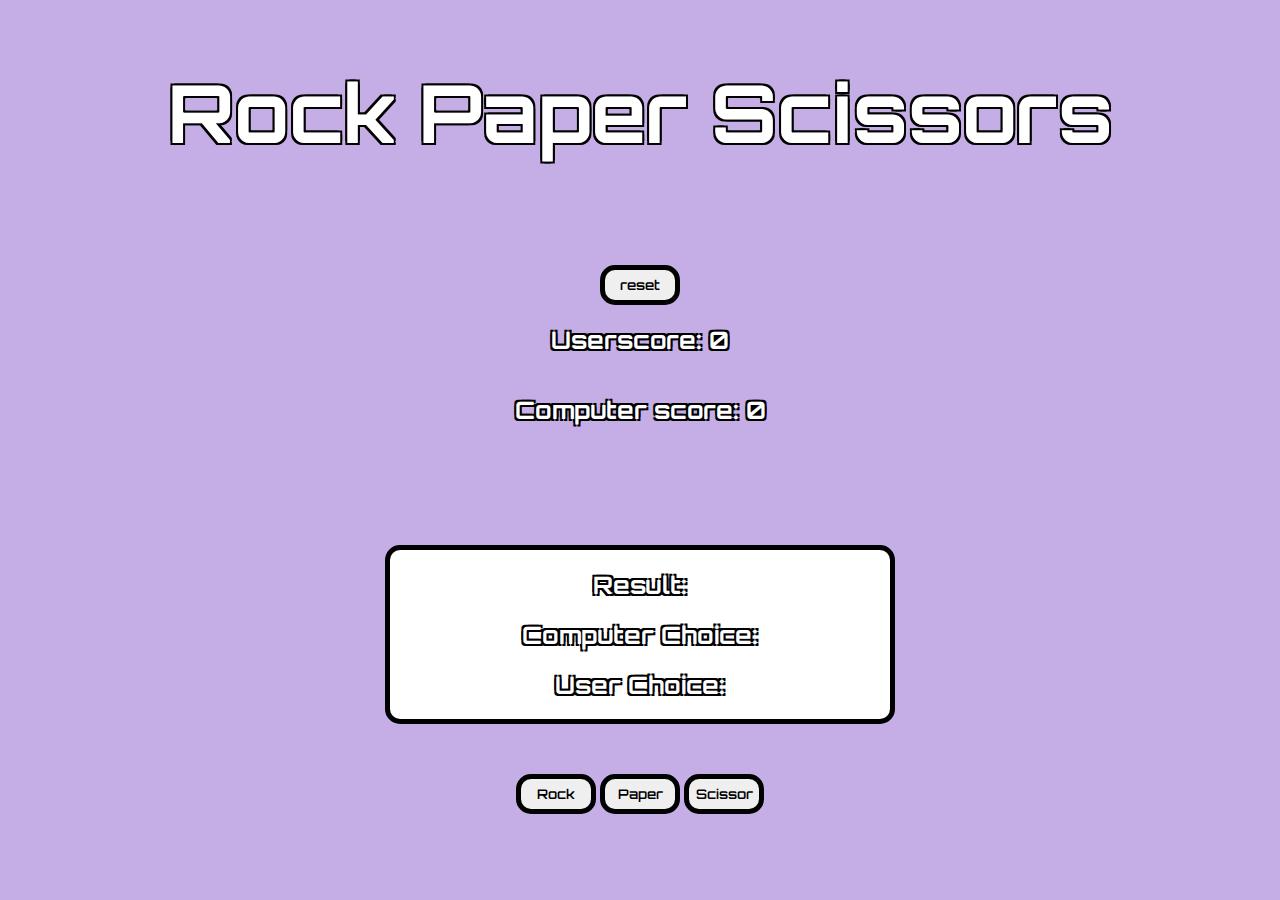
<file: index.html>
<!DOCTYPE html>
<html lang="en">
<head>
    <meta charset="UTF-8">
    <meta name="viewport" content="width=device-width, initial-scale=1.0">
    <title>Paper Rock Scissors</title>
    <link rel="stylesheet" href="App.css">
</head>
<body>
    <div id="main">
        <h1 id="title">Rock Paper Scissors</h1>
        <button>reset</button>
        <h2>Userscore: <span id="userScore">0</span></h2>
        <h2>Computer score: <span id="computerScore">0</span></h2>
        <div id="text">
            <h2>Result: <span id="result"></span></h2>
            <h2>Computer Choice: <span id="computerchoice"></span></h2>
            <h2>User Choice: <span id="userchoice"></span></h2>
        </div>

        <div class="btn">
            <button id="rock">Rock</button>
            <button id="paper">Paper</button>
            <button id="scissor">Scissor</button>
        </div>
    </div>

    <script src="App.js"></script>
</body>
</html>
</file>
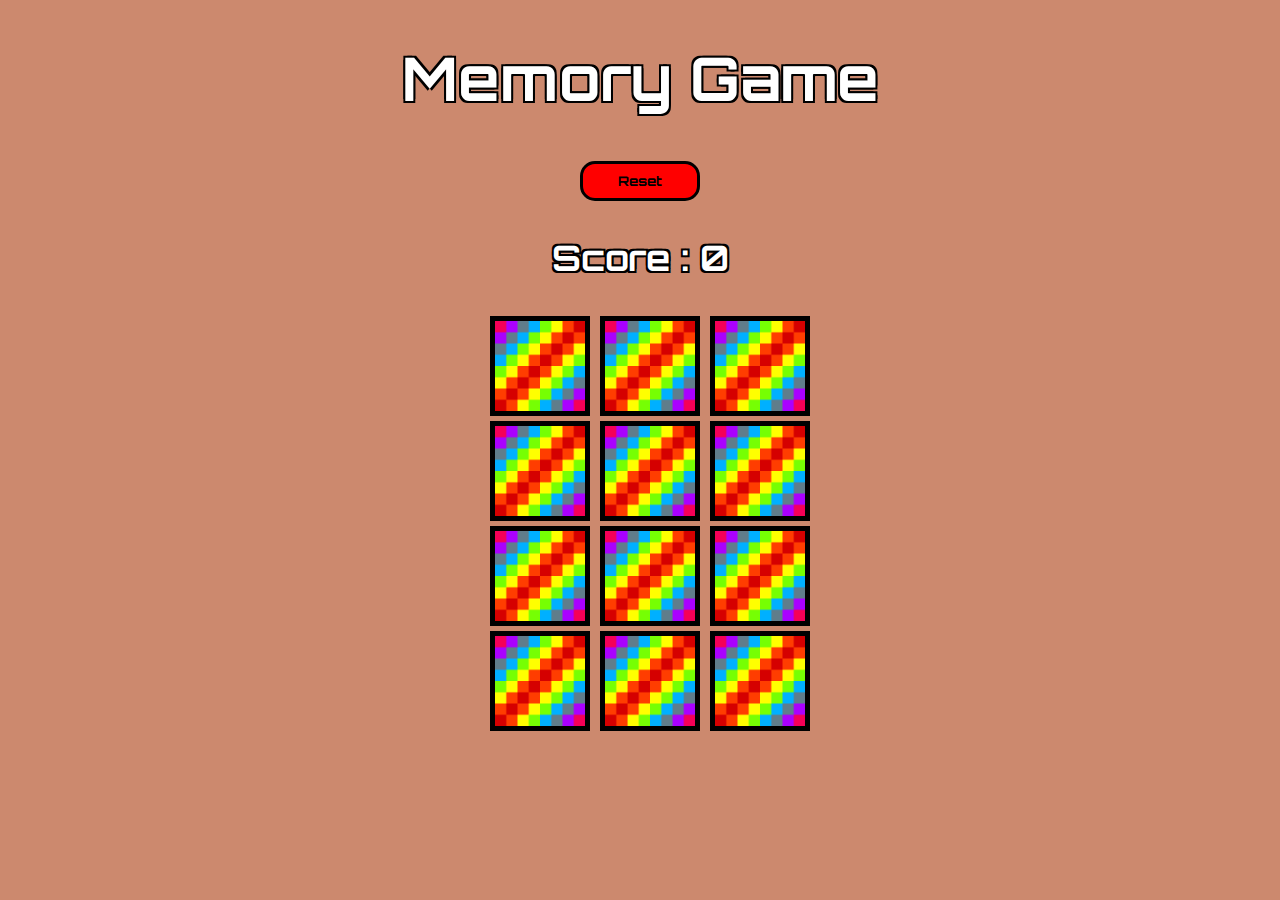
<file: Memory Game/index.html>
<!DOCTYPE html>
<html lang="en">
<head>
    <meta charset="UTF-8">
    <meta name="viewport" content="width=device-width, initial-scale=1.0">
    <title>Memory Game</title>
    <link rel="stylesheet" href="style.css">
</head>
<body>
    <div id="main">

    <div id="head">
        <h1>Memory Game</h1>
        <button id="reset">Reset</button>                

    <h3>Score : 0<span id="result"></span></h3>
    </div>
    <div id="grid"></div>

</div>
    <script src="app.js"></script>              
</body>
</html>
</file>
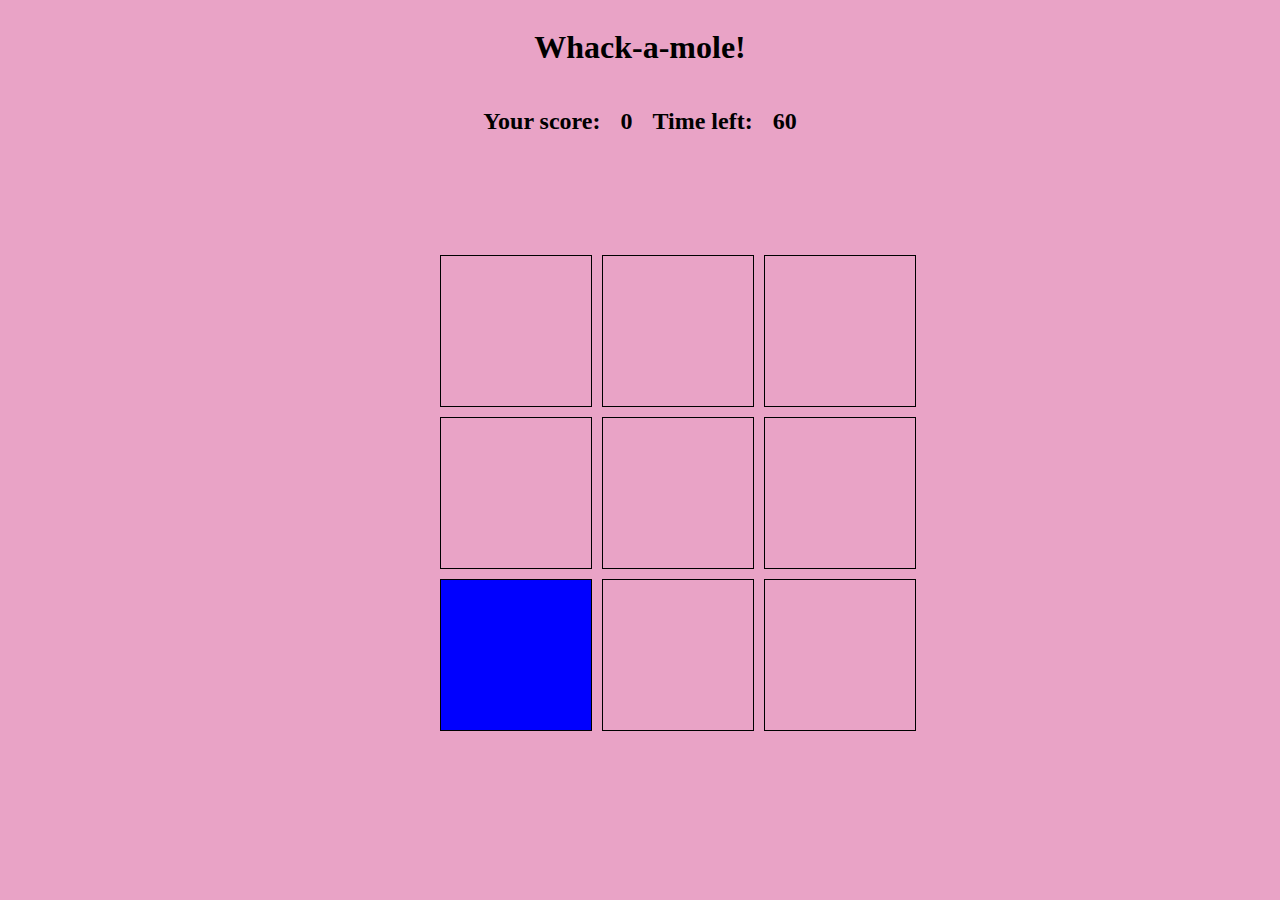
<file: Whack-A-Mole/index.html>
<!DOCTYPE html>
<html lang="en">
<head>
    <meta charset="UTF-8">
    <meta name="viewport" content="width=device-width, initial-scale=1.0">
    <title>Whack a mole</title>
    <link rel="stylesheet" href="index.css">
</head>
<body>
    <div class="container">
        <h1 id="title">Whack-a-mole!</h1>
        </div>

    <div class="header">
    <h2>Your score: </h2>  
    <h2 id="score">0 </h2> 

    <h2>Time left: </h2>  
    <h2 id="time-left">60 </h2> 
</div>

        <div id="grid">
            <div class="square" id="1"></div>
            <div class="square" id="2"></div>
            <div class="square" id="3"></div>
            <div class="square" id="4"></div>
            <div class="square" id="5"></div>
            <div class="square" id="6"></div>
            <div class="square mole" id="7"></div>
            <div class="square" id="8"></div>
            <div class="square" id="9"></div>
        </div>
    </div>
    <script src="app.js"></script>
    
</body>
</html>
</file>
<file: App.css>
@import url('https://fonts.googleapis.com/css2?family=Orbitron:wght@400;900&display=swap');


.orbitron-title {
  font-family: "Orbitron", serif;
  font-optical-sizing: auto;
  font-weight: 700;
  font-style: normal;
}

body {
  background-color: rgb(197, 173, 230);

}

#main {
  font-family: "Orbitron", serif; 
  display: flex;
  flex-direction: column;
  align-items: center;
  text-align: center;
  text-shadow: 
  2px 2px 0px black, 
  -2px -2px 0px black, 
  -2px 2px 0px black,  
  2px -2px 0px black; 
  color: white;
}

h1 {
  color: white;
  font-family: "Orbitron", serif; 
  font-size: 80px;
}
#computerScore{
  font-family: "Orbitron", serif; 

}
#userScore{
  font-family: "Orbitron", serif; 

}

button{
  font-family: "Orbitron", serif; 
  margin-top: 50px;
  width:80px;
  height:40px;
  border: 5px solid black;
  border-radius:15px;
  font-weight: 600;

}


#text{
  font-family: "Orbitron", serif; 
  background-color: white;
  border-radius:15px;
  width: 500px;
  margin-top: 100px;
  border: 5px solid black;
  /* text-align: center; */
}


#title{
  text-shadow: 
  2px 2px 0px black,  
  -2px -2px 0px black,
  -2px 2px 0px black,  
  2px -2px 0px black;  
}
</file>
<file: Memory Game/style.css>
@import url('https://fonts.googleapis.com/css2?family=Orbitron:wght@400;900&display=swap');


.orbitron-title {
  font-family: "Orbitron", serif;
  font-optical-sizing: auto;
  font-weight: 700;
  font-style: normal;
}


#grid {
margin : 0 auto;
    height: 300px;
    width: 300px;
    display: grid;
    row-gap: 5px;
    column-gap: 10px;
    grid-template-rows: repeat(3, 1fr); 
    grid-template-columns: repeat(3, 1fr); 
    /* border:4px solid black */
}
.card {
    border: 5px solid black; 
    box-sizing: border-box; 
    width: 100px; 
    height: 100px;
}

#head{
    flex-direction: column;
  align-items: center;
  text-align: center;
}

body{
    background-color: rgb(204, 137, 110);
    font-family: "Orbitron", serif; 
    text-shadow: 
    2px 2px 0px black, 
    -2px -2px 0px black, 
    -2px 2px 0px black,  
    2px -2px 0px black; 
    color: white;
    font-size: 30px;
}

#reset{
    font-family: "Orbitron", serif; 
    font-weight: 700;
     background-color: red;
     height:40px;
     width: 120px;
        border: 3px solid black;
        border-radius: 15px;
}
</file>
<file: Whack-A-Mole/index.css>
#grid{
    display: grid;
    grid-template-columns: repeat(3, 1fr);
    grid-template-rows: repeat(3, 1fr);
    gap: 10px;
    margin: 0 auto;
    width: 400px;
    height: 400px;
    margin-top: 100px;
    /* margin-right:2px ; */
}

.square{
border: 1px solid black;
height: 150px;
width: 150px;
}

.header{
    /* width: 1500px; */
    display: flex;
    justify-content: center;
    gap: 20px;


}

.mole{
    background-color: blue;
}

.container{
    display: flex;
    justify-content: center;

}

body{
    background-color: rgb(233, 163, 198);
}

#title{
    /* background-color: white; */
    /* width: 100vw; */
    /* align-items: center; */
    /* justify-self: center; */
}
</file>
